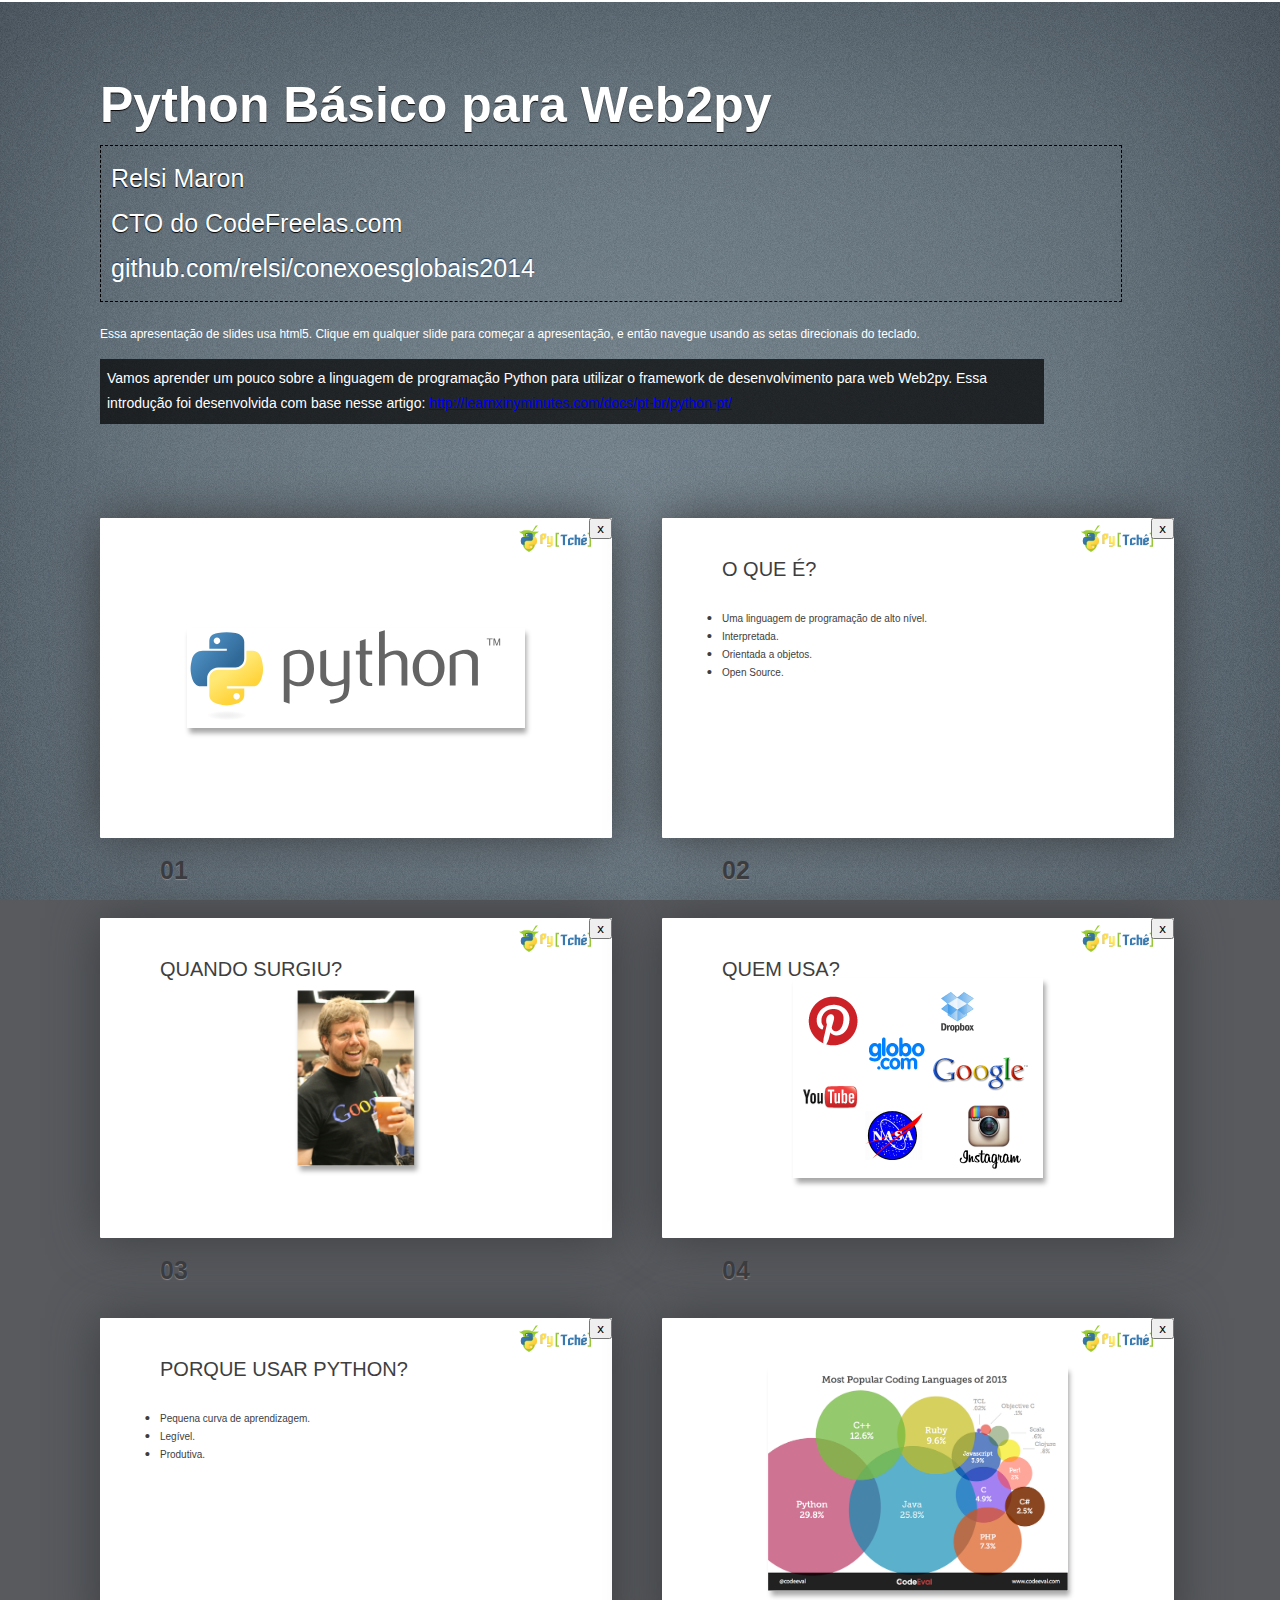
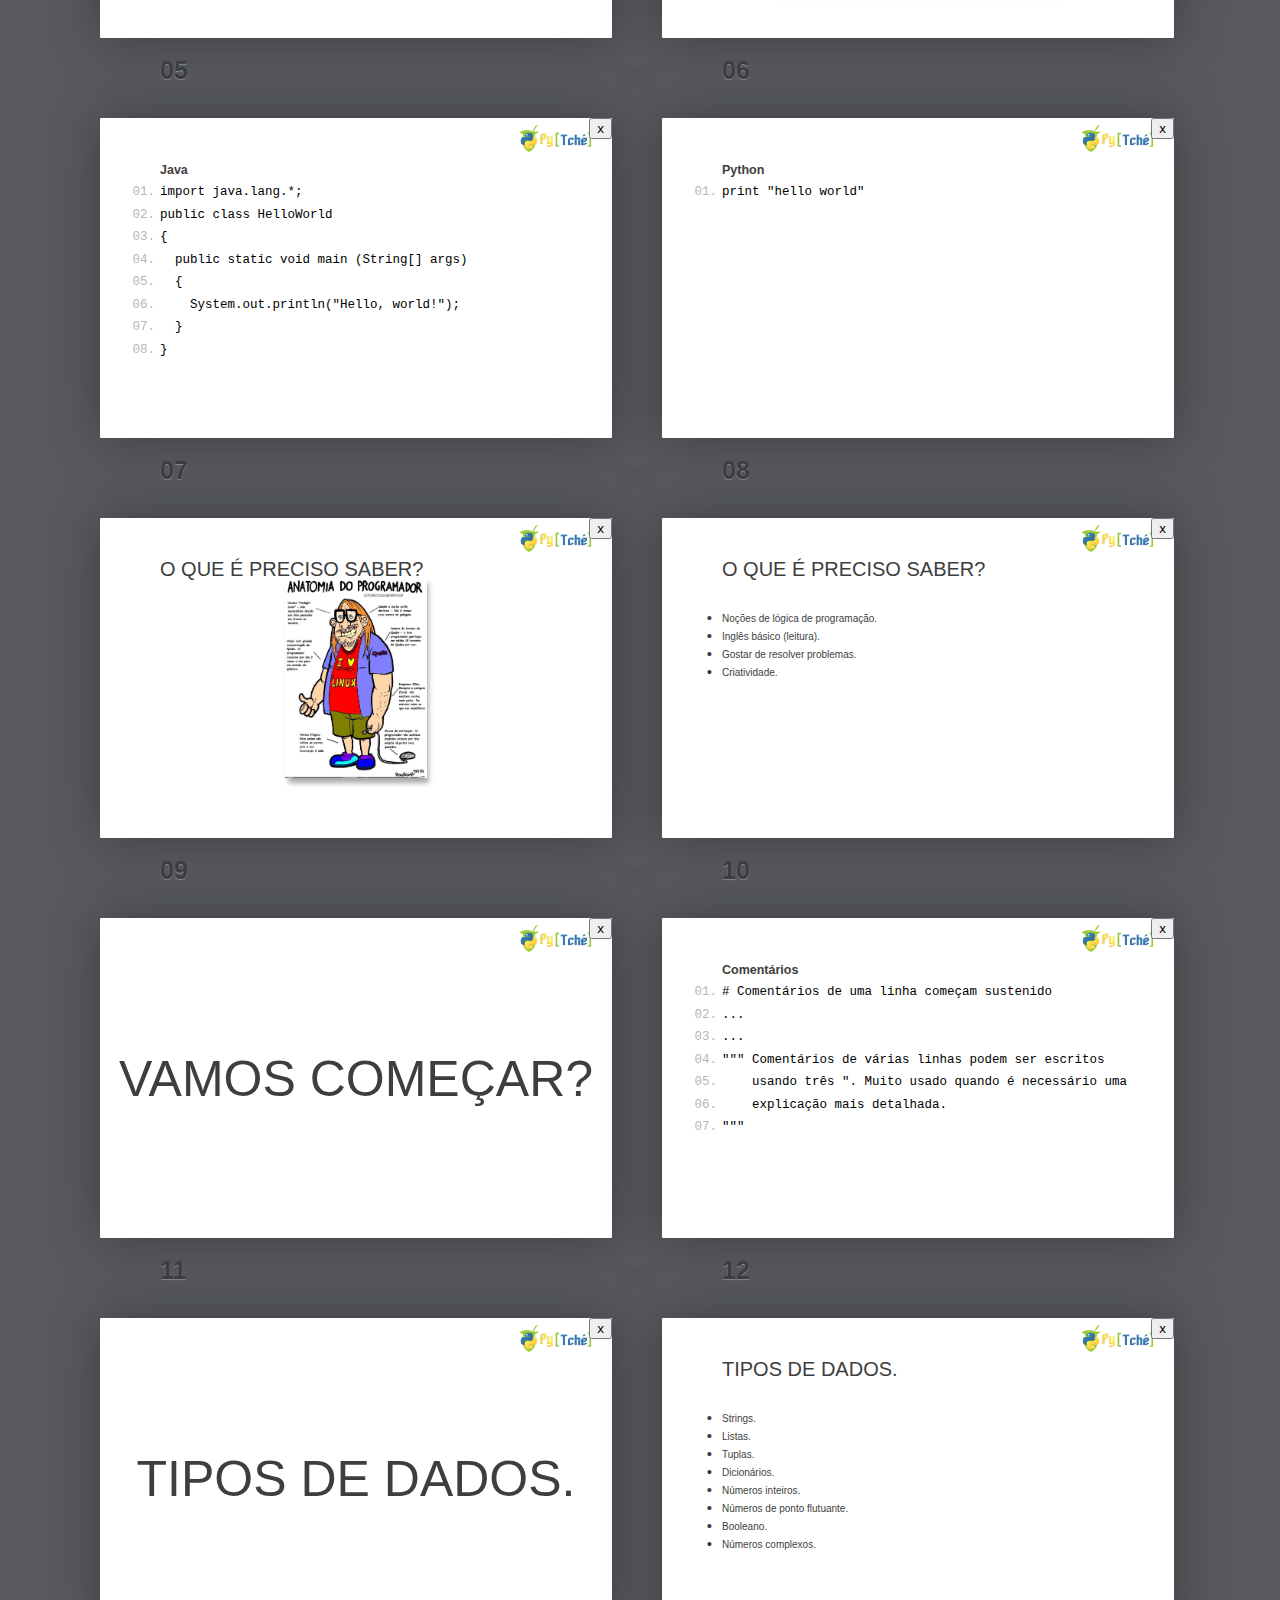
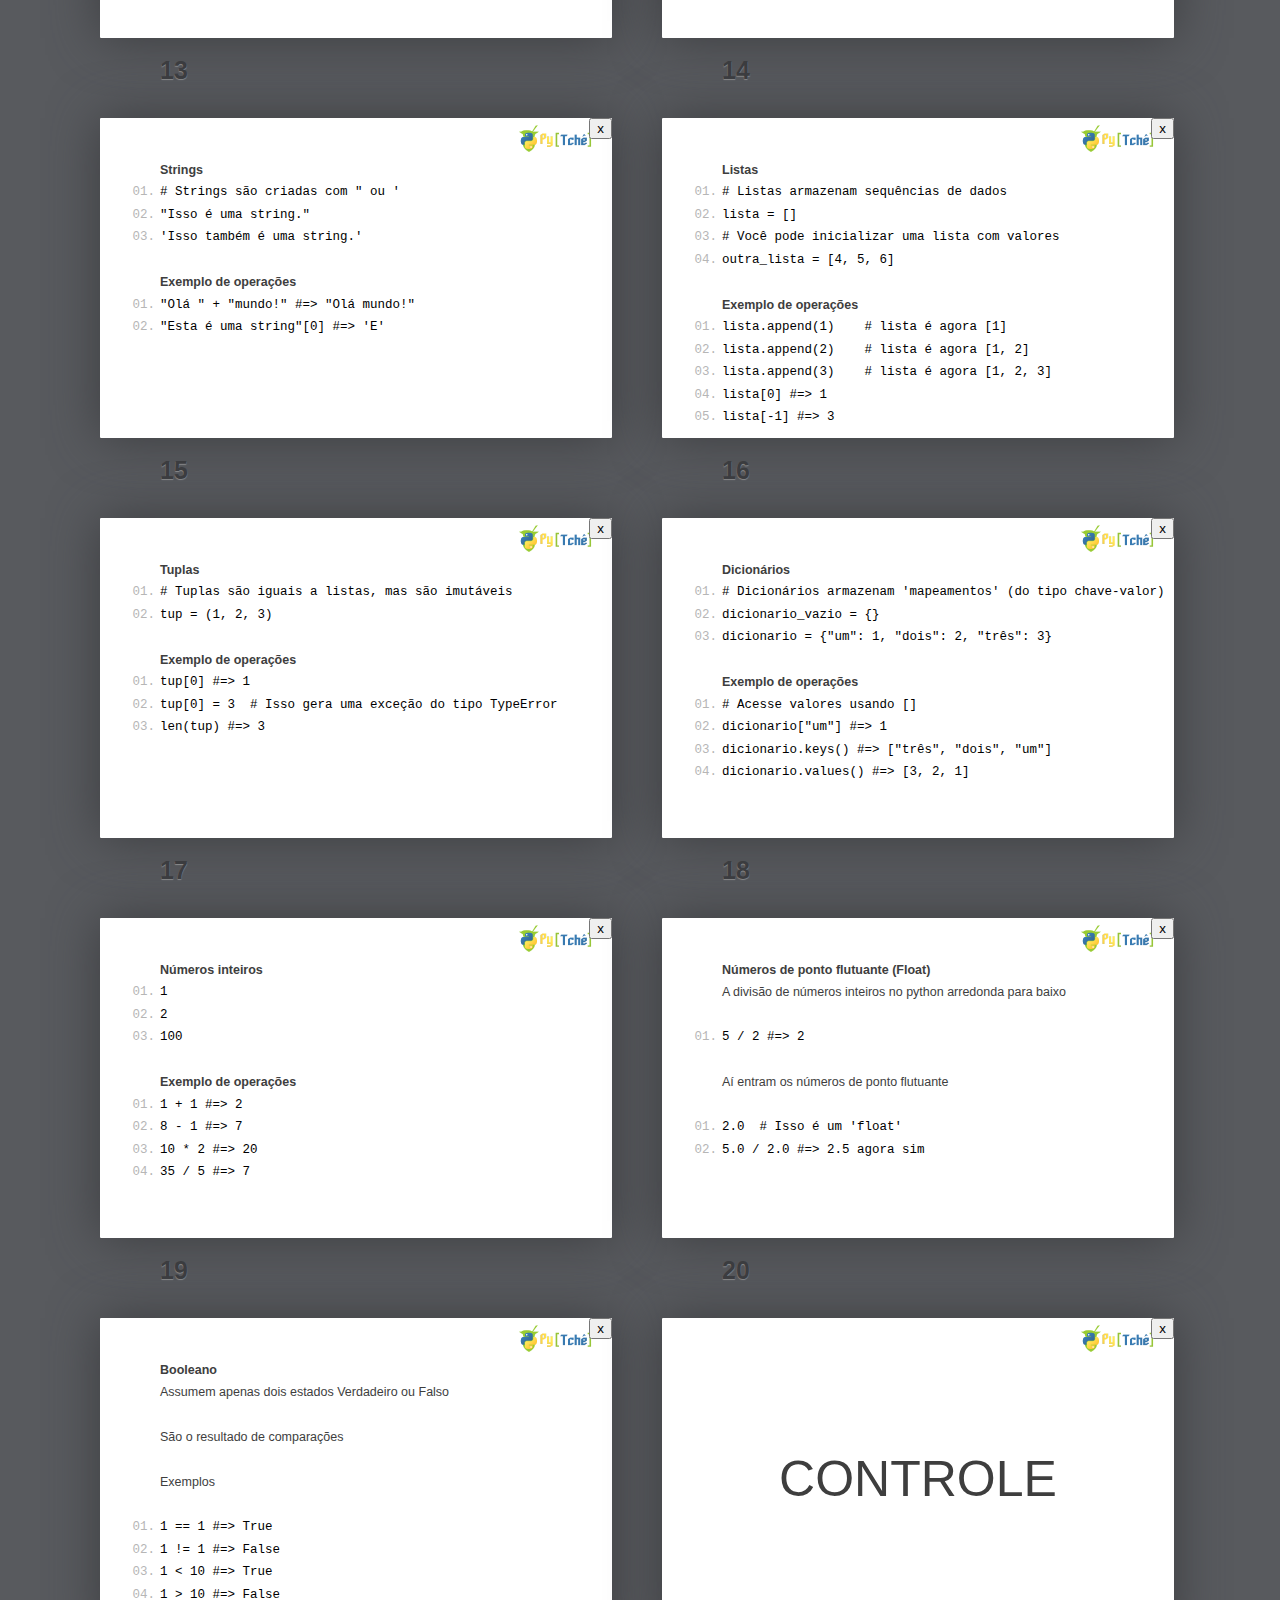
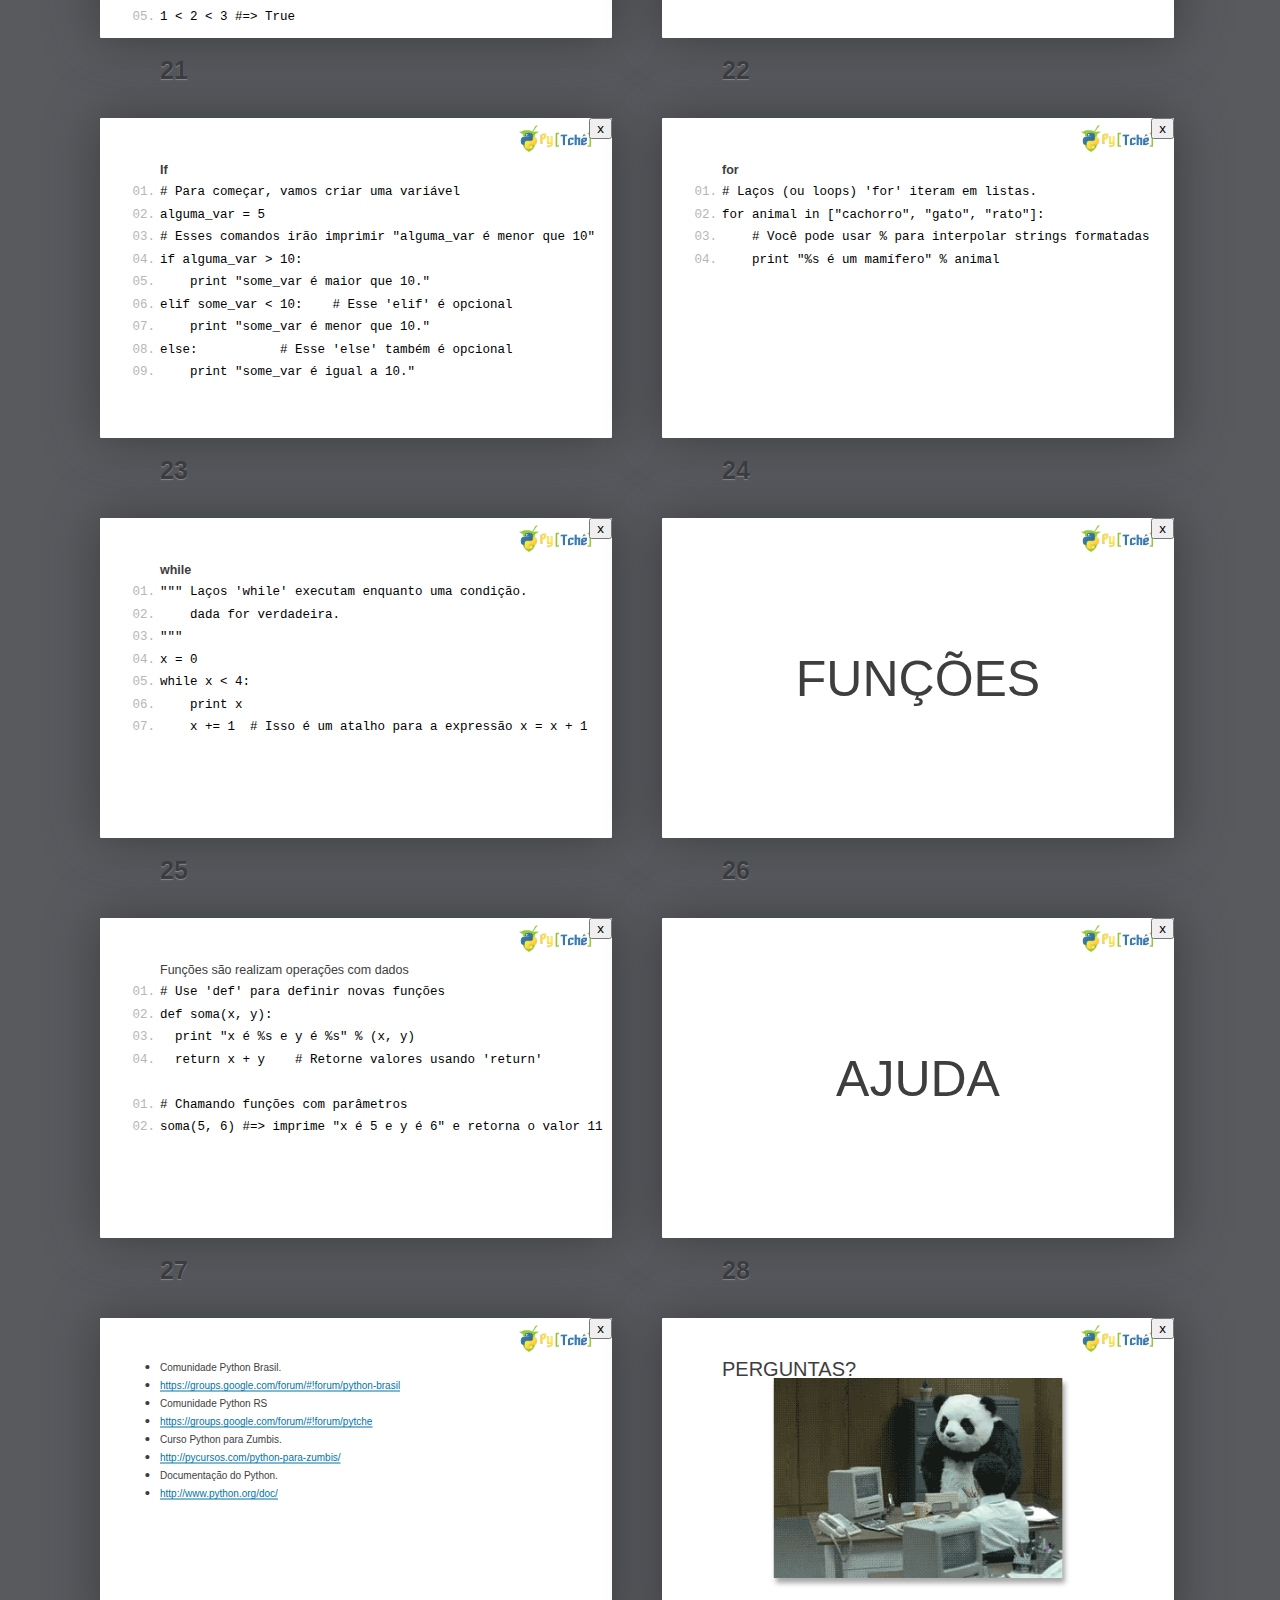
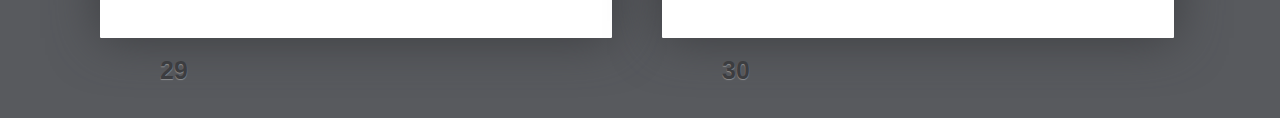
<file: python/index.html>
<!DOCTYPE HTML>
<!-- <html lang="en-US"> -->
<html lang="en-US" class="fade">
<!-- 
  ^ a class of "fade" makes slides fade smoothly into one another
 -->
<!-- <html lang="en-US" class="nonumbers"> -->
<!-- 
  If you want no numbers on the slides add a "nonumbers" class 
  to the HTML element.
  Adding a class of "fade" will make slides fade into another. 
-->
<head>
  <meta charset="UTF-8">
  <title>Python Básico para Web2py</title>
<!-- 
  If you upload your slides to the web, ensure that you have 
  a good title - this shows up in search results and social
  media links
 -->
  <meta name="viewport" content="width=device-width, user-scalable=yes">
  <link rel="stylesheet" href="themes/mozilla/styles/style.css">
  <style type="text/css">
/*    div[id$='bullets'].slide > div::after {
      content: 'For Information only, do NOT present';
      background: rgba(200,0,0,0.5);
      color: #fff;
      position: absolute;
      top: 20px;
      right: 0;
      padding: 5px 20px;
      transform: rotate(90deg) translate(52%,-150px);
      border-radius: 5px;
    }*/
    .full div[id$='bullets'].slide > div::after {
      animation: wiggle alternate 1s infinite;
    }
    @keyframes wiggle {
      from {
        transform: rotate(90deg) translate(52%,-150px);
      }
      to {
        transform: rotate(90deg) translate(52%,-160px);
      }
    }
    .demourl {
      bottom: 10px;
    }
  </style>
</head>
<body class="list">

  <header class="caption">
    <h1>Python Básico para Web2py</h1>
    <p class="footer" style="border: 1px dashed #000; margin-top: 15px; padding: 10px; width: 1000px;">
      Relsi Maron
      <br>
      CTO do CodeFreelas.com
      <br>
      <a href="http://github.com/relsi">github.com/relsi/conexoesglobais2014</a>
    </p>
  </header>
  <aside class="talkdescription">
    <br>
    <p>Essa apresentação de slides usa html5</i>. Clique em qualquer slide para começar a apresentação, e então navegue usando as setas direcionais do teclado.
    </p>
    <p class="abstract">
       Vamos aprender um pouco sobre a linguagem de programação Python para utilizar o framework de desenvolvimento para web Web2py. Essa introdução foi desenvolvida com base nesse artigo: <a href="http://learnxinyminutes.com/docs/pt-br/python-pt/">http://learnxinyminutes.com/docs/pt-br/python-pt/</a>
    </p>
  </aside>

<!-- 
    Simply copy the whole block for each slide you want.
  Special slides get extra classes. Each slide needs an ID 
  to allow for bookmarking and target jumping.
-->


  <div id="1" class="slide"><div>
    <section>
      <header>
      </header>
      <img src="images/python-logo-inkscape.svg" 
           class="middle shadow" height="200">
    </section>
  </div></div>

<!-- end slide block -->


  <div id="2" class="slide"><div>
    <section>
      <header>
        <h2>O que é?</h2>
      </header>
      <ul class="longlist">
        <li>Uma linguagem de programação de alto nível.</li>
        <li>Interpretada.</li>
        <li>Orientada a objetos.</li>
        <li>Open Source.</li>
      </ul>
    </section>
  </div></div>
  
  <div id="3" class="slide"><div>
    <section>
      <header>
        Quando surgiu?
      </header>
      <img src="images/guido.jpg" 
           class="middle shadow" height="350">
    </section>
  </div></div>

  <div id="4" class="slide"><div>
    <section>
      <header>
        Quem usa?
      </header>
      <img src="images/quem.png" 
           class="middle shadow" height="400">
    </section>
  </div></div>


  <div id="5" class="slide"><div>
    <section>
      <header>
        <h2>Porque usar Python?</h2>
      </header>
      <ul class="longlist">
        <li>Pequena curva de aprendizagem.</li>
        <li>Legível.</li>
        <li>Produtiva.</li>
      </ul>
    </section>
  </div></div>

  <div id="6" class="slide"><div>
    <section>
      <img src="images/most-popula.jpg" 
           class="middle shadow" height="450">
    </section>
  </div></div>

  <div id="7" class="slide"><div>
    <section>
      <strong>Java</strong>
      <pre>
        <code>import java.lang.*;</code>
        <code>public class HelloWorld</code>
        <code>{</code>
        <code>  public static void main (String[] args)</code>
        <code>  {</code>
        <code>    System.out.println("Hello, world!");</code>
        <code>  }</code>
        <code>}</code>
      </pre>
    </section>
  </div></div>

  <div id="8" class="slide"><div>
    <section>
      <strong>Python</strong>
      <pre>
        <code>print "hello world"</code>
      </pre>
    </section>
  </div></div>

  <div id="9" class="slide"><div>
    <section>
      <header>
        <h2>O que é preciso saber?</h2>
      </header>
      <img src="images/programador.jpg" 
           class="middle shadow" height="400">
    </section>
  </div></div>

  <div id="10" class="slide"><div>
    <section>
      <header>
        <h2>O que é preciso saber?</h2>
      </header>
      <ul class="longlist">
        <li>Noções de lógica de programação.</li>
        <li>Inglês básico (leitura).</li>
        <li>Gostar de resolver problemas.</li>
        <li>Criatividade.</li>
      </ul>
    </section>
  </div></div>



  <div id="11" class="slide shout"><div>
    <section>
      <header>
        <h2>Vamos começar?</h2>
      </header>
    <footer class="notes">
    </footer>
    </section>
  </div></div>


  <div id="13" class="slide"><div>
    <section>
      <strong>Comentários</strong>
      <pre>
        <code># Comentários de uma linha começam sustenido</code>
        <code>...</code>
        <code>...</code>
        <code>""" Comentários de várias linhas podem ser escritos</code>
        <code>    usando três ". Muito usado quando é necessário uma</code>
        <code>    explicação mais detalhada.</code>
        <code>"""</code>
      </pre>
    </section>
  </div></div>


  <div id="14" class="slide shout"><div>
    <section>
      <header>
        <h2>Tipos de dados.</h2>
      </header>
    <footer class="notes">
    </footer>
    </section>
  </div></div>


  <div id="15" class="slide"><div>
    <section>
      <header>
        <h2>Tipos de dados.</h2>
      </header>
      <ul class="longlist">
        <li>Strings.</li>
        <li>Listas.</li>
        <li>Tuplas.</li>
        <li>Dicionários.</li>
        <li>Números inteiros.</li>
        <li>Números de ponto flutuante.</li>
        <li>Booleano.</li>
        <li>Números complexos.</li>
      </ul>
    </section>
  </div></div>


<div id="16" class="slide"><div>
    <section>
      <strong>Strings</strong>
      <pre>
        <code># Strings são criadas com " ou '</code>
        <code>"Isso é uma string."</code>
        <code>'Isso também é uma string.'</code>
      </pre>
      <strong>Exemplo de operações</strong>
      <pre>
        <code>"Olá " + "mundo!" #=> "Olá mundo!"</code>
        <code>"Esta é uma string"[0] #=> 'E'</code>
      </pre>
    </section>
  </div></div>

<div id="17" class="slide"><div>
    <section>
      <strong>Listas</strong>
      <pre>
        <code># Listas armazenam sequências de dados</code>
        <code>lista = []</code>
        <code># Você pode inicializar uma lista com valores</code>
        <code>outra_lista = [4, 5, 6]</code>
      </pre>
      <strong>Exemplo de operações</strong>
      <pre>
        <code>lista.append(1)    # lista é agora [1]</code>
        <code>lista.append(2)    # lista é agora [1, 2]</code>
        <code>lista.append(3)    # lista é agora [1, 2, 3]</code>
        <code>lista[0] #=> 1</code>
        <code>lista[-1] #=> 3</code>
      </pre>
    </section>
  </div></div>


<div id="18" class="slide"><div>
    <section>
      <strong>Tuplas</strong>
      <pre>
        <code># Tuplas são iguais a listas, mas são imutáveis</code>
        <code>tup = (1, 2, 3)</code>
      </pre>
      <strong>Exemplo de operações</strong>
      <pre>
        <code>tup[0] #=> 1</code>
        <code>tup[0] = 3  # Isso gera uma exceção do tipo TypeError</code>
        <code>len(tup) #=> 3</code>
      </pre>
    </section>
  </div></div>

<div id="19" class="slide"><div>
    <section>
      <strong>Dicionários</strong>
      <pre>
        <code># Dicionários armazenam 'mapeamentos' (do tipo chave-valor)</code>
        <code>dicionario_vazio = {}</code>
        <code>dicionario = {"um": 1, "dois": 2, "três": 3}</code>

      </pre>
      <strong>Exemplo de operações</strong>
      <pre>
        <code># Acesse valores usando []</code>
        <code>dicionario["um"] #=> 1</code>
        <code>dicionario.keys() #=> ["três", "dois", "um"]</code>
        <code>dicionario.values() #=> [3, 2, 1]</code>
      </pre>
    </section>
  </div></div>

<div id="20" class="slide"><div>
    <section>
      <strong>Números inteiros</strong>
      <pre>
        <code>1</code>
        <code>2</code>
        <code>100</code>
        
      </pre>
      <strong>Exemplo de operações</strong>
      <pre>
        <code>1 + 1 #=> 2</code>
        <code>8 - 1 #=> 7</code>
        <code>10 * 2 #=> 20</code>
        <code>35 / 5 #=> 7</code>
      </pre>
    </section>
  </div></div>

<div id="21" class="slide"><div>
    <section>
      <strong>Números de ponto flutuante (Float)</strong>
      <p>A divisão de números inteiros no python arredonda para baixo</p>
      <pre>
        <code>5 / 2 #=> 2</code>       
      </pre>
      <p>Aí entram os números de ponto flutuante</p>
      <pre>
        <code>2.0  # Isso é um 'float'</code>
        <code>5.0 / 2.0 #=> 2.5 agora sim</code>
      </pre>
    </section>
  </div></div>


<div id="22" class="slide"><div>
    <section>
      <strong>Booleano</strong>
      <p>Assumem apenas dois estados Verdadeiro ou Falso</p>
      <p>São o resultado de comparações</p>
      <p>Exemplos</p>
      <pre>
        <code>1 == 1 #=> True</code>
        <code>1 != 1 #=> False</code>
        <code>1 < 10 #=> True</code>
        <code>1 > 10 #=> False</code>
        <code>1 < 2 < 3 #=> True</code>
      </pre>
    </section>
  </div></div>



  <div id="23" class="slide shout"><div>
    <section>
      <header>
        <h2>Controle</h2>
      </header>
    <footer class="notes">
    </footer>
    </section>
  </div></div>


<div id="24" class="slide"><div>
    <section>
      <strong>If</strong>
      <pre>
        <code># Para começar, vamos criar uma variável</code>
        <code>alguma_var = 5</code>
        <code># Esses comandos irão imprimir "alguma_var é menor que 10"</code>
        <code>if alguma_var > 10:</code>
        <code>    print "some_var é maior que 10."</code>
        <code>elif some_var < 10:    # Esse 'elif' é opcional</code>
        <code>    print "some_var é menor que 10."</code>
        <code>else:           # Esse 'else' também é opcional</code>
        <code>    print "some_var é igual a 10."</code>
      </pre>
    </section>
  </div></div>

<div id="25" class="slide"><div>
    <section>
      <strong>for</strong>
      <pre>
        <code># Laços (ou loops) 'for' iteram em listas.</code>
        <code>for animal in ["cachorro", "gato", "rato"]:</code>
        <code>    # Você pode usar % para interpolar strings formatadas</code>
        <code>    print "%s é um mamífero" % animal</code>
 
      </pre>
    </section>
  </div></div>

<div id="26" class="slide"><div>
    <section>
      <strong>while</strong>
      <pre>
        <code>""" Laços 'while' executam enquanto uma condição.</code>
        <code>    dada for verdadeira.</code>
        <code>"""</code>
        <code>x = 0</code>
        <code>while x < 4:</code>
        <code>    print x</code>
        <code>    x += 1  # Isso é um atalho para a expressão x = x + 1</code>
 
      </pre>
    </section>
  </div></div>

  <div id="27" class="slide shout"><div>
    <section>
      <header>
        <h2>Funções</h2>
      </header>
    <footer class="notes">
    </footer>
    </section>
  </div></div>


<div id="28" class="slide"><div>
    <section>
      Funções são realizam operações com dados
      <pre>
        <code># Use 'def' para definir novas funções</code>
        <code>def soma(x, y):</code>
        <code>  print "x é %s e y é %s" % (x, y)</code>
        <code>  return x + y    # Retorne valores usando 'return'</code>
      </pre>
      <pre>
        <code># Chamando funções com parâmetros</code>
        <code>soma(5, 6) #=> imprime "x é 5 e y é 6" e retorna o valor 11</code>
      </pre>
    </section>
  </div></div>


  <div id="29" class="slide shout"><div>
    <section>
      <header>
        <h2>Ajuda</h2>
      </header>
    <footer class="notes">
    </footer>
    </section>
  </div></div>


  <div id="30" class="slide"><div>
    <section>
      <ul class="longlist">
        <li>Comunidade Python Brasil.</li>
        <li><a href="https://groups.google.com/forum/#!forum/python-brasil">https://groups.google.com/forum/#!forum/python-brasil</a></li>
        <li>Comunidade Python RS</li>
        <li><a href="https://groups.google.com/forum/#!forum/pytche">https://groups.google.com/forum/#!forum/pytche</a></li>
        <li>Curso Python para Zumbis.</li>
        <li><a href="http://pycursos.com/python-para-zumbis/">http://pycursos.com/python-para-zumbis/</a></li>
        <li>Documentação do Python.</li>
        <li><a href="http://www.python.org/doc/">http://www.python.org/doc/</a></li>
      </ul>
    </section>
  </div></div>

  <div id="31" class="slide"><div>
    <section>
      <header>
        <h2>Perguntas?</h2>
      </header>
      <br>
      <img src="images/respondendo.gif" 
           class="middle shadow" height="400">
    </section>
  </div></div>

<!--   <div id="32" class="slide"><div>
    <section>
      <header>
        <h2>Obrigado</h2>
      </header>
      <ul class="nobull">
        <li><strong>Slides</strong>: {slideurl}</li>
      </ul>
    <footer class="notes">
    </footer>

    </section>
  </div></div> -->

  <!--
    To hide progress bar from entire presentation
    just remove “progress” element.
    -->
  <div class="progress"><div></div></div>
  <script src="scripts/script.js"></script>
  <!-- Copyright © 2010–2012 Vadim Makeev — pepelsbey.net -->
</body>
</html>
</file>
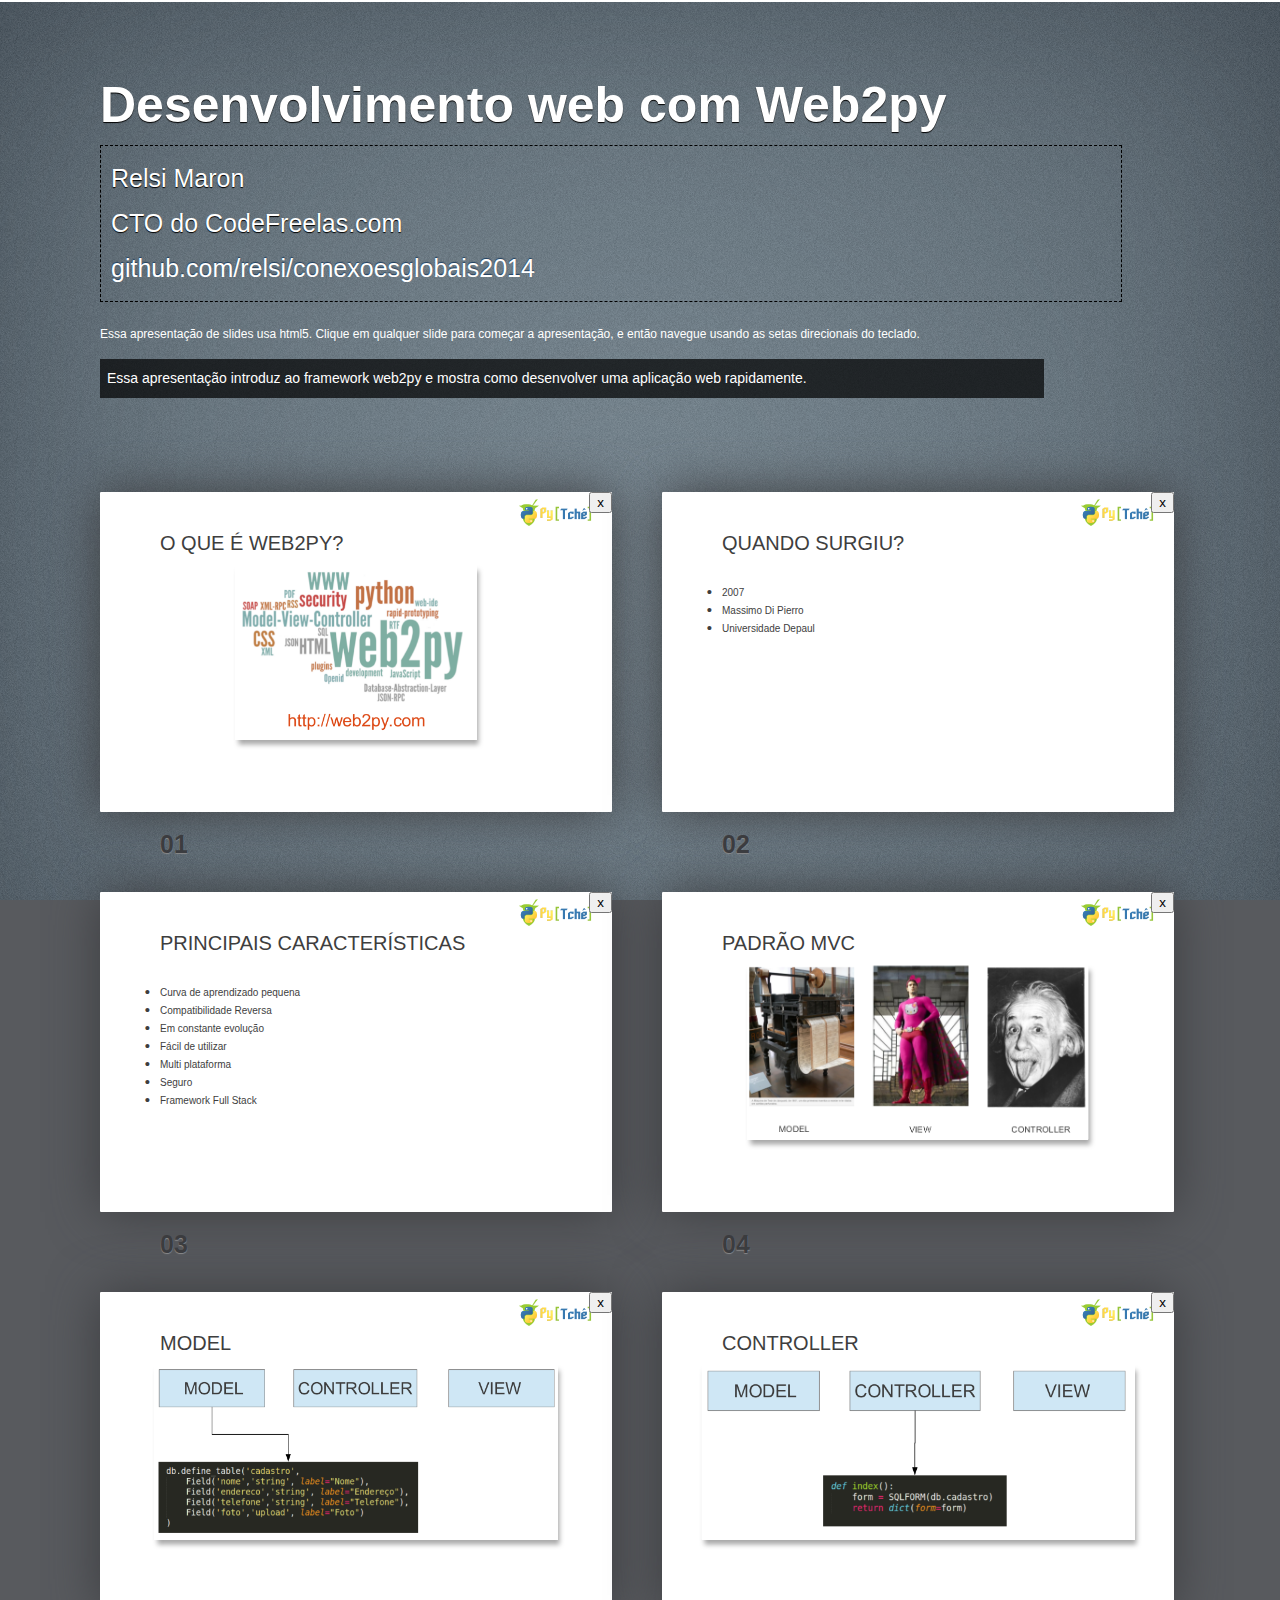
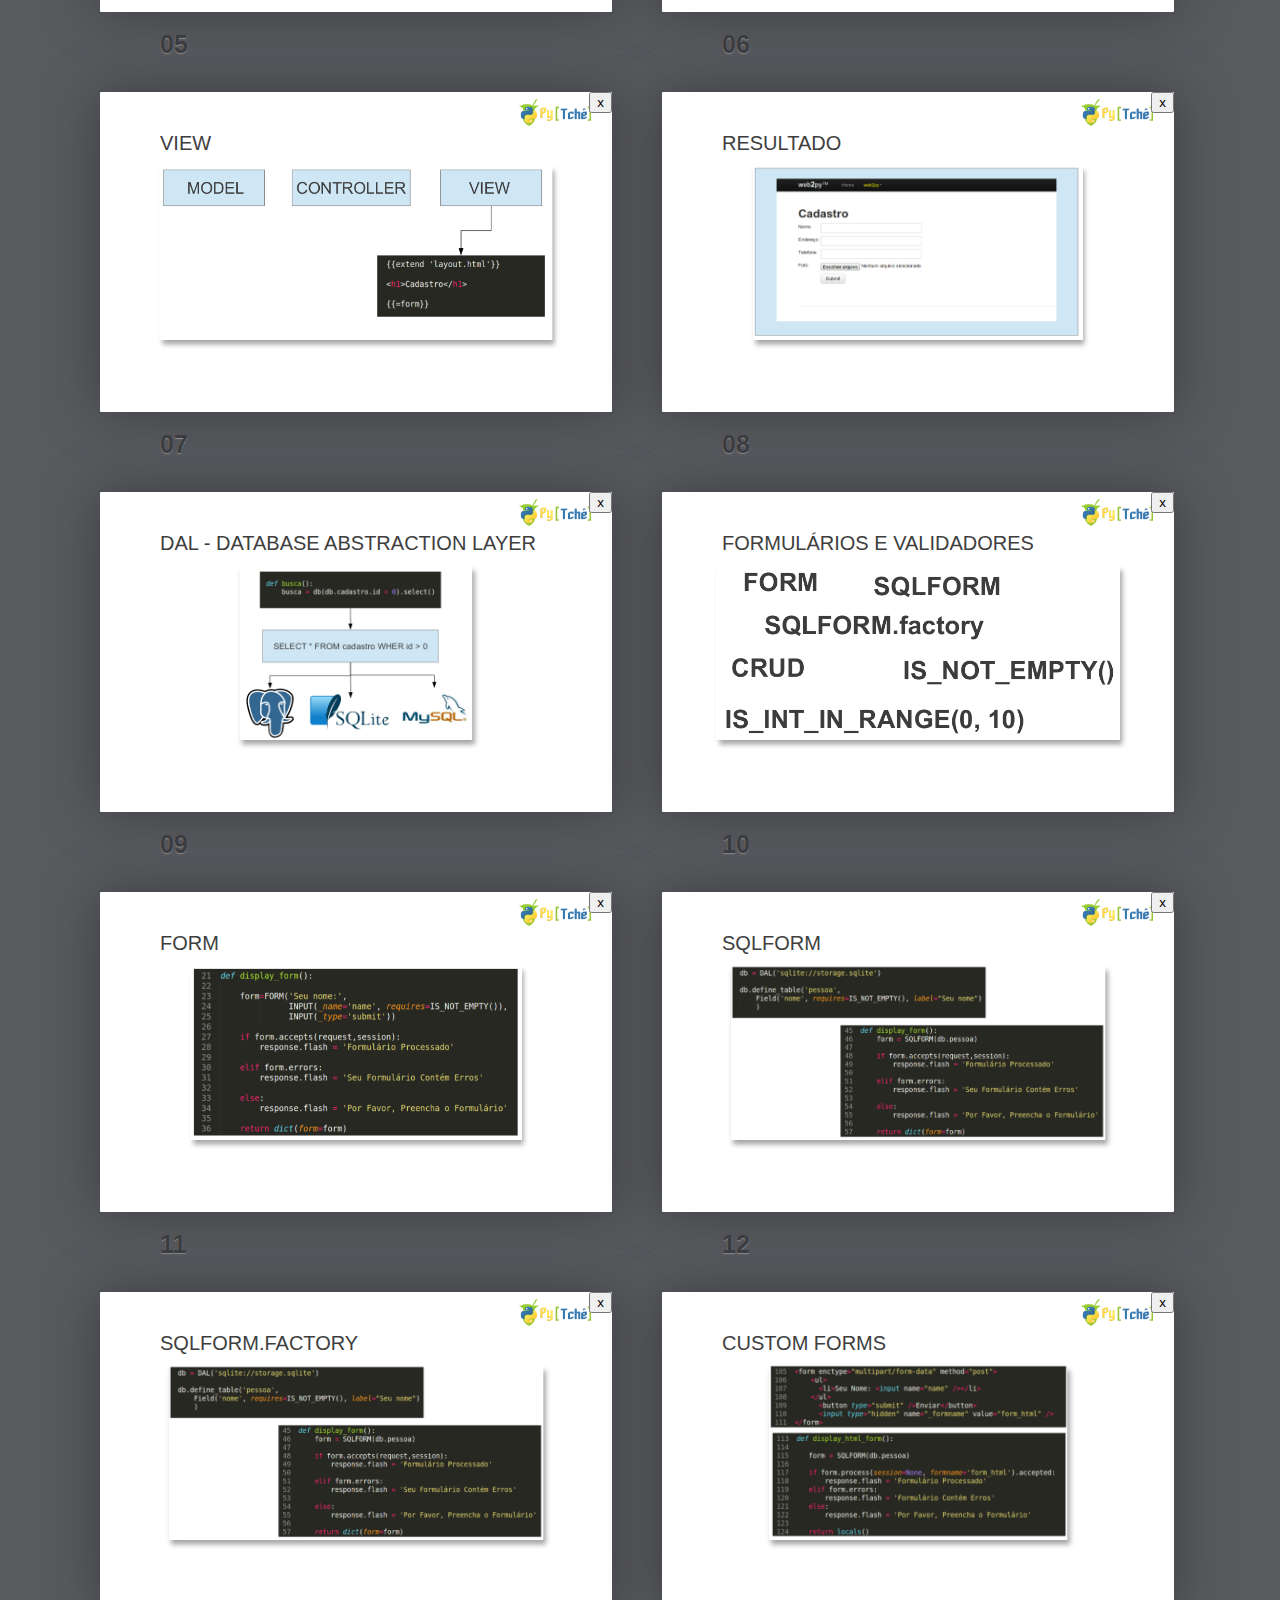
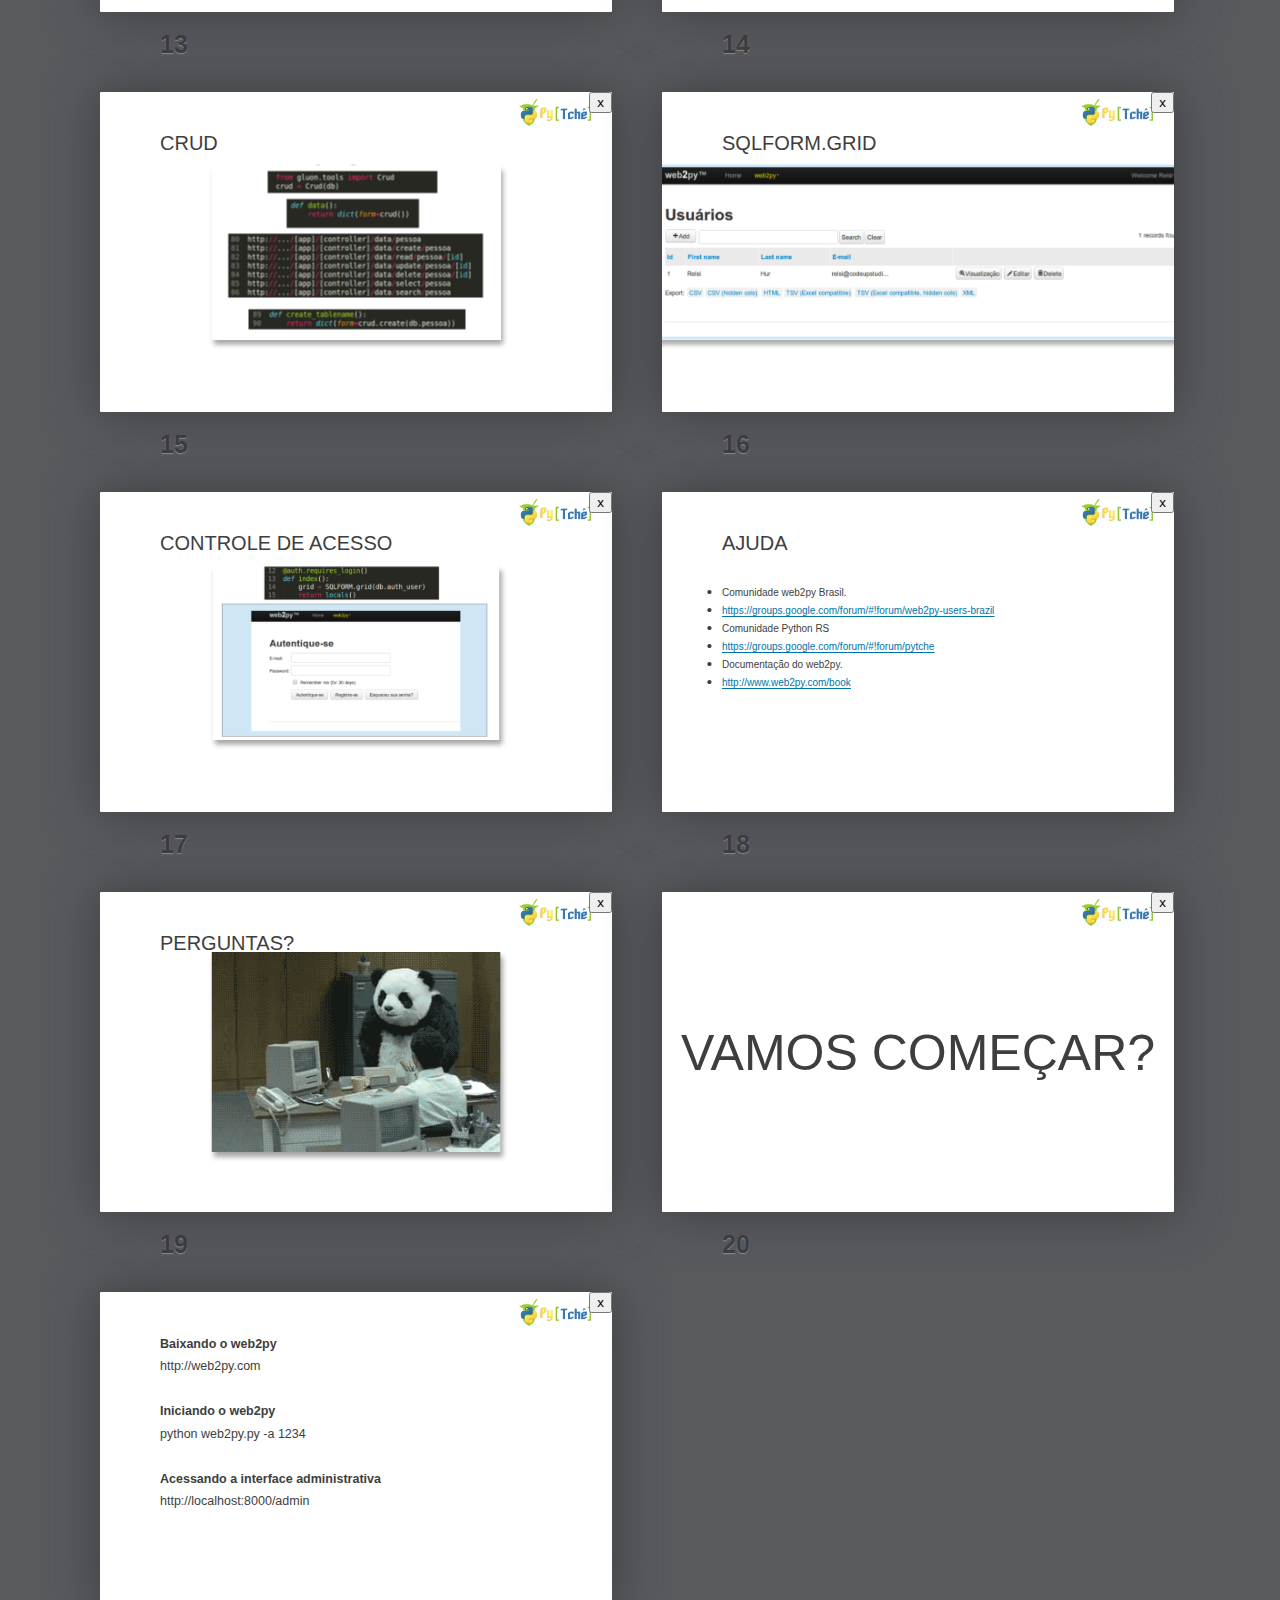
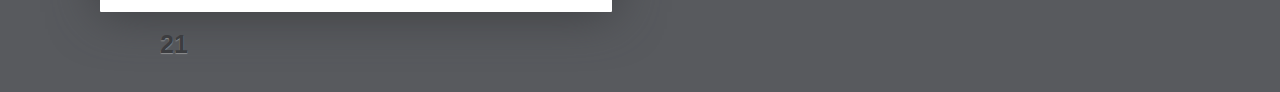
<file: web2py/index.html>
<!DOCTYPE HTML>
<!-- <html lang="en-US"> -->
<html lang="en-US" class="fade">
<!-- 
  ^ a class of "fade" makes slides fade smoothly into one another
 -->
<!-- <html lang="en-US" class="nonumbers"> -->
<!-- 
  If you want no numbers on the slides add a "nonumbers" class 
  to the HTML element.
  Adding a class of "fade" will make slides fade into another. 
-->
<head>
  <meta charset="UTF-8">
  <title>Desenvolvimento web com Web2py</title>
<!-- 
  If you upload your slides to the web, ensure that you have 
  a good title - this shows up in search results and social
  media links
 -->
  <meta name="viewport" content="width=device-width, user-scalable=yes">
  <link rel="stylesheet" href="themes/mozilla/styles/style.css">
  <style type="text/css">
/*    div[id$='bullets'].slide > div::after {
      content: 'For Information only, do NOT present';
      background: rgba(200,0,0,0.5);
      color: #fff;
      position: absolute;
      top: 20px;
      right: 0;
      padding: 5px 20px;
      transform: rotate(90deg) translate(52%,-150px);
      border-radius: 5px;
    }*/
    .full div[id$='bullets'].slide > div::after {
      animation: wiggle alternate 1s infinite;
    }
    @keyframes wiggle {
      from {
        transform: rotate(90deg) translate(52%,-150px);
      }
      to {
        transform: rotate(90deg) translate(52%,-160px);
      }
    }
    .demourl {
      bottom: 10px;
    }
  </style>
</head>
<body class="list">

  <header class="caption">
    <h1>Desenvolvimento web com Web2py</h1>
    <p class="footer" style="border: 1px dashed #000; margin-top: 15px; padding: 10px; width: 1000px;">
      Relsi Maron
      <br>
      CTO do CodeFreelas.com
      <br>
      <a href="http://github.com/relsi">github.com/relsi/conexoesglobais2014</a>
    </p>
  </header>
  <aside class="talkdescription">
    <br>
    <p>Essa apresentação de slides usa html5</i>. Clique em qualquer slide para começar a apresentação, e então navegue usando as setas direcionais do teclado.
    </p>
    <p class="abstract">
       Essa apresentação introduz ao framework web2py e mostra como desenvolver uma aplicação web rapidamente.  
    </p>
  </aside>

<!-- 
    Simply copy the whole block for each slide you want.
  Special slides get extra classes. Each slide needs an ID 
  to allow for bookmarking and target jumping.
-->

  <div id="1" class="slide"><div>
    <section>
      <header>
        <h2>O que é web2py?</h2>
      </header>
      <img src="images/web2py.png" class="middle shadow" height="350">

    </section>
  </div></div>

<!-- end slide block -->

 
  <div id="2" class="slide"><div>
    <section>
      <header>
        Quando surgiu?
      </header>
      <ul class="longlist">
        <li>2007</li>
        <li>Massimo Di Pierro</li>
        <li>Universidade Depaul</li>
      </ul>
    </section>
  </div></div>
  
  <div id="3" class="slide"><div>
    <section>
      <header>
        Principais Características
      </header>
      <ul class="longlist">
        <li>Curva de aprendizado pequena</li>
        <li>Compatibilidade Reversa</li>
        <li>Em constante evolução</li>
        <li>Fácil de utilizar</li>
        <li>Multi plataforma</li>
        <li>Seguro</li>
        <li>Framework Full Stack</li>
      </ul>
    </section>
  </div></div>


  <div id="4" class="slide"><div>
    <section>
      <header>
        <h2>Padrão MVC</h2>
      </header>
      <img src="images/mvc.png" class="middle shadow" height="350">

    </section>
  </div></div>

  <div id="5" class="slide"><div>
    <section>
      <header>
        <h2>Model</h2>
      </header>
      <img src="images/model.png" class="middle shadow" height="350">

    </section>
  </div></div>

  <div id="6" class="slide"><div>
    <section>
      <header>
        <h2>Controller</h2>
      </header>
      <img src="images/controller.png" class="middle shadow" height="350">

    </section>
  </div></div>

  <div id="7" class="slide"><div>
    <section>
      <header>
        <h2>View</h2>
      </header>
      <img src="images/view.png" class="middle shadow" height="350">

    </section>
  </div></div>


  <div id="8" class="slide"><div>
    <section>
      <header>
        <h2>Resultado</h2>
      </header>
      <img src="images/resultado.png" class="middle shadow" height="350">

    </section>
  </div></div>

  <div id="9" class="slide"><div>
    <section>
      <header>
        <h2>DAL - Database Abstraction Layer</h2>
      </header>
      <img src="images/dal.png" class="middle shadow" height="350">

    </section>
  </div></div>

  <div id="10" class="slide"><div>
    <section>
      <header>
        <h2>Formulários e Validadores</h2>
      </header>
      <img src="images/forms.png" class="middle shadow" height="350">

    </section>
  </div></div>

  <div id="11" class="slide"><div>
    <section>
      <header>
        <h2>Form</h2>
      </header>
      <img src="images/form.png" class="middle shadow" height="350">

    </section>
  </div></div>

  <div id="12" class="slide"><div>
    <section>
      <header>
        <h2>SQLFORM</h2>
      </header>
      <img src="images/sqlform.png" class="middle shadow" height="350">

    </section>
  </div></div>

  <div id="13" class="slide"><div>
    <section>
      <header>
        <h2>SQLFORM.factory</h2>
      </header>
      <img src="images/sqlformf.png" class="middle shadow" height="350">

    </section>
  </div></div>

  <div id="14" class="slide"><div>
    <section>
      <header>
        <h2>Custom Forms</h2>
      </header>
      <img src="images/customform.png" class="middle shadow" height="350">
    </section>
  </div></div>

  <div id="15" class="slide"><div>
    <section>
      <header>
        <h2>CRUD</h2>
      </header>
      <img src="images/crud.png" class="middle shadow" height="350">
    </section>
  </div></div>


  <div id="16" class="slide"><div>
    <section>
      <header>
        <h2>SQLFORM.grid</h2>
      </header>
      <img src="images/sqlformgrid.png" class="middle shadow" height="350">
    </section>
  </div></div>

  <div id="17" class="slide"><div>
    <section>
      <header>
        <h2>Controle de Acesso</h2>
      </header>
      <img src="images/auth.png" class="middle shadow" height="350">
    </section>
  </div></div>

  <div id="18" class="slide"><div>
    <section>
      <header>
        Ajuda
      </header>
      <ul class="longlist">
        <li>Comunidade web2py Brasil.</li>
        <li><a href="https://groups.google.com/forum/#!forum/web2py-users-brazil">https://groups.google.com/forum/#!forum/web2py-users-brazil</a></li>
        <li>Comunidade Python RS</li>
        <li><a href="https://groups.google.com/forum/#!forum/pytche">https://groups.google.com/forum/#!forum/pytche</a></li>
        <li>Documentação do web2py.</li>
        <li><a href="http://www.web2py.com/book">http://www.web2py.com/book</a></li>
      </ul>
    </section>
  </div></div>

  <div id="19" class="slide"><div>
    <section>
      <header>
        <h2>Perguntas?</h2>
      </header>
      <br>
      <img src="images/respondendo.gif" 
           class="middle shadow" height="400">
    </section>
  </div></div>

  <div id="20" class="slide shout"><div>
    <section>
      <header>
        <h2>Vamos começar?</h2>
      </header>
    </section>
  </div></div>


  <div id="21" class="slide"><div>
    <section>
      <strong>Baixando o web2py</strong>
      <p>http://web2py.com</p>

     <strong>Iniciando o web2py</strong>
      <p>python web2py.py -a 1234</p>

     <strong>Acessando a interface administrativa</strong>
      <p>http://localhost:8000/admin</p>

    </section>
  </div></div>

  <!--
    To hide progress bar from entire presentation
    just remove “progress” element.
    -->
  <div class="progress"><div></div></div>
  <script src="scripts/script.js"></script>
  <!-- Copyright © 2010–2012 Vadim Makeev — pepelsbey.net -->
</body>
</html>
</file>
<file: python/themes/mozilla/styles/style.css>
/*
	Mozilla theme for Shower presentation template: http://github.com/pepelsbey/shower
	Copyright © 2010–2011 Vadim Makeev, http://pepelsbey.net/
	Licensed under MIT license: https://github.com/pepelsbey/shower/wiki/License
	Theme by Chris Heilmann http://christianheilmann.com @codepo8
*/


@import url(reset.css);

BODY {
	font:25px/1.8 'OpenSansRegular', sans-serif;
	counter-reset:paging;
	}

body:after {
	position:absolute;
	top:0;
	right:10px;
	width:153px;
	height:41px;
	/*background:url(../images/tab-2.png);*/
	content:'';
	}


/* Slide
---------------------------------------- */
.slide button.cb {
	position: absolute;
	top: 80px;
	right: 0;
}
.full .slide button.cb {
	display: none;
}
.inactive {
	opacity: .5;
}
.slide:after {
	counter-increment:paging;
	content:counter(paging, decimal-leading-zero);
	}
.slide section {
	padding:80px 120px 0;
	width:784px;
	height:560px;
	background:url(../images/bg-sandstone-2.png);
	color:rgb(62,62,62);
	}

/* 
	No numbering in the progress bar:
  add "nonumbers" class to <html> 
*/
.nonumbers .full .slide:after{
	content: '';
	}

/* 
	Smooth fading in between slides: 
	add "fade" class to <html>
*/
.fade .full .slide section {
	-webkit-transition: opacity 1s;
		 -moz-transition: opacity 1s;
	    -ms-transition: opacity 1s;
       -o-transition: opacity 1s;
	        transition: opacity 1s;
  opacity: 0;
}
.fade .full .slide:target section { 
	opacity: 1; 
}
.fade .full .slide { 
	background: url(../images/bg-sandstone-2.png); 
}
/* 
	Picture frame
*/
.frame {
	display:block;
}
.shadow {
	 box-shadow: 5px 10px 10px rgba(0,0,0,.35);
}
.frame img {

  border: 5px solid #f8f8f8; z-index: 2; display: block; 
}
.frame::after {
  content: '';
  display: block;
  position: absolute;
  top: -10px;
  left: 50%;
  margin-left: -10px;
  width: 20px;
  height: 20px;
  -webkit-transform: rotate(45deg);
  -moz-transform: rotate(45deg );
  -ms-transform: rotate(45deg );
  -o-transform: rotate(45deg );
  transform: rotate(45deg);
  border-style: solid;
  border-color: #666;
  border-width: 1px 0 0 1px;
}
.frame::before {
  content: '';
  display: block;
  width: 5px;
  height: 5px;
  background-image: 
    -webkit-linear-gradient(top, #f1f1f1 0%, #333 80%, #000 95%);
  background-image:
    -moz-linear-gradient(to bottom, #f1f1f1 0%, #333 80%, #000 95%);
  background-image: 
    linear-gradient(to bottom, #f1f1f1 0%, #333 80%, #000 95%);
  border-radius: 50%;
  border: 1px solid #666;
  position: absolute;
  top: -15px;
  left: 50%;
  margin-left: -3px;
}



/* Header */
.slide header {
	margin:0 0 58px;
	color:rgb(62,62,62);
	text-transform: uppercase;
	font:lighter 40px/1.13 'OpenSansLight', sans-serif;
	}

/* Elements */
.slide p {
	margin:0 0 45px;
	}
.slide p.note {
	color:#888;
	}
.slide a {
	border-bottom:0.1em solid;
	color:#0174A7;
	text-decoration:none;
	}
.slide a[target=_blank] {
	margin-right:22px;
	}
.slide a[target=_blank]:after {
	position:absolute;
	margin-left:7px;
	font-family:'Target Blank';
	content:'\005E';
	}
.slide b,
.slide strong {
	font-weight:bold;
	}
.slide i,
.slide em {
	font-style:italic;
	}
.slide kbd,
.slide code {
	padding:3px 8px;
	-webkit-border-radius:8px;
	-moz-border-radius:8px;
	border-radius:8px;
	background:#FAFAA2;
	color:#000;
	-webkit-tab-size:4;
	-moz-tab-size:4;
	-o-tab-size:4;
	tab-size:4;
	font-family:'monaco', 'courier', monospace;
	}

/* Quote */
.slide blockquote {
	font-style:italic;
	font-size: 40px;
	}
.slide blockquote.lots {
	font-style:italic;
	font-size: 30px;
	}	
.slide blockquote:before {
	position:absolute;
	margin:-15px 0 0 -80px;
	color:#666;
	font:200px/1 'Open Sans', sans-serif;
	content:'\201C'; /* ldquo */
	}
blockquote .quotesource {
	font-size: 20px;
	text-align: right;
}

/* Lists */
.slide ol,
.slide ul {
	margin:0 0 45px;
	counter-reset:list;
	}
	.slide ul ul,
	.slide ol ul,
	.slide ol ol,
	.slide ul ol {
		margin:0 0 0 38px;
		}
	.slide ol > li:before,
	.slide ul > li:before {
		position:absolute;
		margin-left:-120px;
		width:100px;
		color:rgb(62,62,62);
		text-align:right;
		}
	.slide ul > li:before {
		content:'\2022'; /* bull */
		line-height:1.1;
		font-size:40px;
		}
	.slide ol > li:before {
		counter-increment:list;
		content:counter(list)'.';
		}
  /* Inner navigation */
  .inner li {
    opacity: 0.05;
    -webkit-transition: opacity 1s;
	     -moz-transition: opacity 1s;
	       -o-transition: opacity 1s;
            transition: opacity 1s;
	  }
  .inner .active {
    opacity: 1;
  }

/* Code */
.slide pre {
	margin:0 0 45px;
	counter-reset:code;
	white-space:normal;
	}
	.slide pre code {
		display:block;
		padding:0;
		background:none;
		white-space:pre;
		}
	.slide pre code:before {
		position:absolute;
		margin:0 0 0 -120px;
		width:110px;
		color:rgb(182, 182, 182);
		text-align:right;
		counter-increment:code;
		content:counter(code, decimal-leading-zero)'.';
		}
	.slide pre mark {
		padding:3px 8px;
		-webkit-border-radius:8px;
		-moz-border-radius:8px;
		border-radius:8px;
		background:#FAFAA2;
		color:#000;
		font-style:normal;
		}
	.slide pre .important {
		background:#C00;
		color:#FFF;
		font-weight:normal;
		}
	.slide pre .comment {
		padding:0;
		background:none;
		color:#888;
		}

/* Cover */
.slide.cover section {
	background:#000;
	overflow:hidden;
	}
	.slide.cover section:before {
		display:none;
	}
	.slide.cover .byline {
		color: #fff;
		text-align: right;
		position: absolute;
		bottom: 10px;
		right: 10px;
	}
.slide.cover img,
.slide.cover svg,
.slide.cover video,
.slide.cover object {
	position:absolute;
	top:0;
	left:50%;
	z-index:-1;
	height:100%;
	-webkit-transform:translateX(-50%);
	-moz-transform:translateX(-50%);
	-ms-transform:translateX(-50%);
	-o-transform:translateX(-50%);
	transform:translateX(-50%);
	}
.slide.cover.w img,
.slide.cover.w svg,
.slide.cover.w video,
.slide.cover.w object {
	top:50%;
	left:0;
	width:100%;
	height:auto;
	-webkit-transform:translateY(-50%);
	-moz-transform:translateY(-50%);
	-ms-transform:translateY(-50%);
	-o-transform:translateY(-50%);
	transform:translateY(-50%);
	}

/* Shout */
.slide.shout section:before {
	display:none;
	}
.slide.shout h2 {
	position:absolute;
	top:50%;
	left:0;
	width:100%;
	text-align:center;
	line-height:1;
	font-size:100px;
	-webkit-transform:translateY(-50%);
	-moz-transform:translateY(-50%);
	-ms-transform:translateY(-50%);
	-o-transform:translateY(-50%);
	transform:translateY(-50%);
	}
	.slide.shout h2 a[target=_blank] {
		margin:0;
		}
		.slide.shout h2 a[target=_blank]:after {
			content:'';
			}

.slide.oneline section:before {
	display:none;
	}
.slide.oneline h2 {
	position:absolute;
	top:50%;
	width:100%;
	text-align:left;
	line-height:1;
	font-size:70px;
	-webkit-transform:translateY(-50%);
	-moz-transform:translateY(-50%);
	-ms-transform:translateY(-50%);
	-o-transform:translateY(-50%);
	transform:translateY(-50%);
	}
	.slide.oneline h2 a[target=_blank] {
		margin:0;
		}
		.slide.oneline h2 a[target=_blank]:after {
			content:'';
			}


/* Middle */
.middle {
	position:absolute;
	top:50%;
	left:50%;
	-webkit-transform:translate(-50%, -50%);
	-moz-transform:translate(-50%, -50%);
	-ms-transform:translate(-50%, -50%);
	-o-transform:translate(-50%, -50%);
	transform:translate(-50%, -50%);
	}
	

/* List
---------------------------------------- */
.list {
	float:left;
	padding:80px 0 80px 100px;
	background:#585A5E url(../images/bg-darkgrey-2.png) fixed;
	}

/* Caption */
.list .caption {
	color:#fff;
	text-shadow:0 1px 1px #000;
	}
	.list .caption h1 {
		font:bold 50px/1 'OpenSansRegular', sans-serif;
		}
	.list .caption a {
		color:#fff;
		text-shadow:0 -1px 1px #1F3F60;
		text-decoration:none;
		}
	.list .caption a:hover {
		color:#5ca4ed;
		}

/* Slide */
.list .slide {
	position:relative;
	float:left;
	margin:0 50px 0 0;
	padding:80px 0 0;
	}
	.list .slide:after {
		position:absolute;
		bottom:-45px;
		left:60px;
		color:#3C3D40;
		text-shadow:0 1px 1px #8D8E90;
		line-height:1;
		font-weight:bold;
		font-size:25px;
		}
	.list .slide:target:after {
		text-shadow:0 -1px 1px #1F3F60;
		color:#fff;
		}
	.list .slide > div {
		position:relative;
		overflow:hidden;
		width:512px;
		height:320px;
		box-shadow:0 0 50px #3C3D40;
		border-radius:1px;
		background:rgba(0, 0, 0, 0.3);
		}
	.list .slide > div:hover {
		box-shadow:
			0 0 0 10px rgba(60, 61, 64, 0.6),
			0 0 50px #3C3D40;
		}
	.list .slide:target > div {
		box-shadow:
			0 0 0 10px rgba(240,240,240, 1),
			0 0 50px #3C3D40;
		}
	.list .slide section {
		-webkit-transform-origin:0 0;
		-webkit-transform:scale(0.5);
		-moz-transform-origin:0 0;
		-moz-transform:scale(0.5);
		-ms-transform-origin:0 0;
		-ms-transform:scale(0.5);
		-o-transform-origin:0 0;
		-o-transform:scale(0.5);
		transform-origin:0 0;
		transform:scale(0.5);
		}
		.list .slide section:after {
			position:absolute;
			top:0;
			right:0;
			bottom:0;
			left:0;
			content:'';
			}

/* Small */
@media all and (max-width:1274px) {
	.list .slide:after {
		left:30px;
		}
	.list .slide > div {
		width:256px;
		height:160px;
		}
	.list .slide section {
		-webkit-transform:scale(0.25);
		-moz-transform:scale(0.25);
		-ms-transform:scale(0.25);
		-o-transform:scale(0.25);
		transform:scale(0.25);
		}
	}

/* Full
---------------------------------------- */
.full {
	position:absolute;
	top:50%;
	left:50%;
	overflow:hidden;
	margin:-320px 0 0 -512px;
	width:1024px;
	height:640px;
	background:#000;
	}
	.full .caption {
		display:none;
		}
	.full .slide {
		position:absolute;
		visibility:hidden;
		}
		.full .slide:target {
			visibility:visible;
			}
		.full .slide:after {
			position:absolute;
			bottom:20px;
			right:90px;
			font-size: 16px;
			color:rgba(62,62,62,0.6);
			line-height:1;
			}
		.full .slide section {
			-webkit-transform:scale(1);
			-moz-transform:scale(1);
			-ms-transform:scale(1);
			-o-transform:scale(1);
			transform:scale(1);
			padding: 40px 120px;
			}
		.full .slide.cover {
			z-index:1;
			}
			.full .slide.cover:after,
			.full .slide.shout:after {
				content:'';
				}

/* Progress */
.full .progress {
	position:absolute;
	right:118px;
	bottom:20px;
	left:118px;
	border-radius:2px;
	border:2px solid rgba(62,62,62, 0.3);
	}
	.full .progress DIV {
		width:0;
		height:10px;
		border-radius:2px;
		background:rgba(62, 62, 62, 0.2);
		-webkit-transition:width 0.2s linear;
		-moz-transition:width 0.2s linear;
		-ms-transition:width 0.2s linear;
		-o-transition:width 0.2s linear;
		transition:width 0.2s linear;
		}
.full .progress-off {
	z-index:1;
	}
	
/* special content styles */
.byline{
	font-size: 20px;
	text-align: right;
	}

small.byline{
	position: absolute;
	font-size: 15px;
	text-align: right;
	bottom: 70px;
	right: 125px;
	}
.right {
	float: right;
	position: relative;
	}
.left {
	float: left;
	position: relative;
	padding-right: 80px;
	}
.credits {
	font-size: 12px;
	position: absolute;
	bottom: 40px;
	left: 120px;
	}
.demourl {
	font-size: 18px;
	position: absolute;
	bottom: 40px;
	width: 800px;
	text-align: center;
	}
.demourl a {
	color:inherit;
	}
.cover h2, .cover a {
	color:#fff;
	background: rgba(0,0,0,0.6);
	padding: 5px 10px;
	border-bottom: none;
	text-decoration: none;
	}
.longlist {
	font-size: 20px;
	}
.slide ul.longlist  li:before {
	content:'\2022'; /* bull */
	line-height:1.1;
	font-size:30px;
	}
.lots li {
  float: left;
  width: 33%;
  font-size: 24px;
}
.slide ul.lots li:before {
	content:'\2022'; /* bull */
	line-height:1.3;
	font-size:30px;
	}

ul.oneline li { 
	display: inline; 
	padding-right: 1em; 
	}
ul.oneline li::before, ul.nobull li::before { 
	content: '';
}
ul.inline li { 
	display: inline; 
	padding-right: 0.2em; 
	}
ul.inline li::before { 
	content: '';
	}
ul.inline li::after { 
	content: ', ';
	}
ul.inline li:last-child::after {	
	content: '.';	
	}

/* Notes */		
.full .slide .notes {
	display:none;
	}
.full .peek .notes {
	display: block;
	z-index: 20;
	font-size: 15px;
}
.full .notes, .list .notes {
	background: #fff;
	padding: 5px 10px;
	z-index: 10;
	display: block;
	position: absolute;
	bottom: -500px;
	left: 50px;
	right: 50px;
	-webkit-transition: bottom .5s;
	-moz-transition: bottom .5s;
	-ms-transition: bottom .5s;
	-o-transition: bottom .5s;
	transition: bottom .5s;
}
.list .slide:hover .notes {
	bottom: 15px;
}
.full .notes {
	bottom: 15px;
}

/* Live demos */

* [contenteditable] {
    display: block;
    white-space: pre;
    padding: 10px;
    transition: 1s;
    -webkit-transition: 1s;
  }
* [contenteditable]:focus {
  background: #f8f8f8;

}

/* Meta */ 
.talkdescription {
  font-size: 12px;
  color: #fff;
  width: 80%;
}
.full .talkdescription {
  display: none;
}
.abstract {
	margin: 1em 0;
	font-size: 14px;
	background: rgba(0,0,0, .7);
	padding: .5em;
}

/* 	Animations */

.smoothdemo {
	transition: 0.5s;
	-webkit-transition: 0.5s;
}

.full .slide:target .swing {
  -moz-animation: swing linear 2s infinite;
  -moz-transform-origin: 0 -55%;
  -webkit-animation: swing ease-in-out 2s infinite;
  -webkit-transform-origin: 0 -55%;
  -o-animation: swing ease-in-out 2s infinite;
  -o-transform-origin: 0 -55%;
  animation: swing ease-in-out 2s infinite;
  transform-origin: 0 -55%;
}
@-moz-keyframes swing {
  0%   { -moz-transform: rotate3d(0deg,0,0) translate3d(-50%, -50%, 0); }
  25%  { -moz-transform: rotate(3deg) translate(-50%, -50%); }
  50%  { -moz-transform: rotate(0deg) translate(-50%, -50%); }
  75%  { -moz-transform: rotate(-3deg) translate(-50%, -50%); }
  100% { -moz-transform: rotate(0deg) translate(-50%, -50%); }
}
@-webkit-keyframes swing {
  0%   {-webkit-transform: rotate(-3deg) translate(-50%, -50%); }
  50%  {-webkit-transform: rotate(3deg) translate(-50%, -50%); }
  100% {-webkit-transform: rotate(-3deg) translate(-50%, -50%); }
}

@-o-keyframes swing {
  0%   { -o-transform: rotate(-3deg) translate(-50%, -50%); }
  50%  { -o-transform: rotate(3deg) translate(-50%, -50%); }
  100% { -o-transform: rotate(-3deg) translate(-50%, -50%); }
}
@keyframes swing {
  0%   { transform: rotate(-3deg) translate(-50%, -50%); }
  50%  { transform: rotate(3deg) translate(-50%, -50%); }
  100% { transform: rotate(-3deg) translate(-50%, -50%); }
}
</file>
<file: web2py/themes/mozilla/styles/style.css>
/*
	Mozilla theme for Shower presentation template: http://github.com/pepelsbey/shower
	Copyright © 2010–2011 Vadim Makeev, http://pepelsbey.net/
	Licensed under MIT license: https://github.com/pepelsbey/shower/wiki/License
	Theme by Chris Heilmann http://christianheilmann.com @codepo8
*/


@import url(reset.css);

BODY {
	font:25px/1.8 'OpenSansRegular', sans-serif;
	counter-reset:paging;
	}

body:after {
	position:absolute;
	top:0;
	right:10px;
	width:153px;
	height:41px;
	/*background:url(../images/tab-2.png);*/
	content:'';
	}


/* Slide
---------------------------------------- */
.slide button.cb {
	position: absolute;
	top: 80px;
	right: 0;
}
.full .slide button.cb {
	display: none;
}
.inactive {
	opacity: .5;
}
.slide:after {
	counter-increment:paging;
	content:counter(paging, decimal-leading-zero);
	}
.slide section {
	padding:80px 120px 0;
	width:784px;
	height:560px;
	background:url(../images/bg-sandstone-2.png);
	color:rgb(62,62,62);
	}

/* 
	No numbering in the progress bar:
  add "nonumbers" class to <html> 
*/
.nonumbers .full .slide:after{
	content: '';
	}

/* 
	Smooth fading in between slides: 
	add "fade" class to <html>
*/
.fade .full .slide section {
	-webkit-transition: opacity 1s;
		 -moz-transition: opacity 1s;
	    -ms-transition: opacity 1s;
       -o-transition: opacity 1s;
	        transition: opacity 1s;
  opacity: 0;
}
.fade .full .slide:target section { 
	opacity: 1; 
}
.fade .full .slide { 
	background: url(../images/bg-sandstone-2.png); 
}
/* 
	Picture frame
*/
.frame {
	display:block;
}
.shadow {
	 box-shadow: 5px 10px 10px rgba(0,0,0,.35);
}
.frame img {

  border: 5px solid #f8f8f8; z-index: 2; display: block; 
}
.frame::after {
  content: '';
  display: block;
  position: absolute;
  top: -10px;
  left: 50%;
  margin-left: -10px;
  width: 20px;
  height: 20px;
  -webkit-transform: rotate(45deg);
  -moz-transform: rotate(45deg );
  -ms-transform: rotate(45deg );
  -o-transform: rotate(45deg );
  transform: rotate(45deg);
  border-style: solid;
  border-color: #666;
  border-width: 1px 0 0 1px;
}
.frame::before {
  content: '';
  display: block;
  width: 5px;
  height: 5px;
  background-image: 
    -webkit-linear-gradient(top, #f1f1f1 0%, #333 80%, #000 95%);
  background-image:
    -moz-linear-gradient(to bottom, #f1f1f1 0%, #333 80%, #000 95%);
  background-image: 
    linear-gradient(to bottom, #f1f1f1 0%, #333 80%, #000 95%);
  border-radius: 50%;
  border: 1px solid #666;
  position: absolute;
  top: -15px;
  left: 50%;
  margin-left: -3px;
}



/* Header */
.slide header {
	margin:0 0 58px;
	color:rgb(62,62,62);
	text-transform: uppercase;
	font:lighter 40px/1.13 'OpenSansLight', sans-serif;
	}

/* Elements */
.slide p {
	margin:0 0 45px;
	}
.slide p.note {
	color:#888;
	}
.slide a {
	border-bottom:0.1em solid;
	color:#0174A7;
	text-decoration:none;
	}
.slide a[target=_blank] {
	margin-right:22px;
	}
.slide a[target=_blank]:after {
	position:absolute;
	margin-left:7px;
	font-family:'Target Blank';
	content:'\005E';
	}
.slide b,
.slide strong {
	font-weight:bold;
	}
.slide i,
.slide em {
	font-style:italic;
	}
.slide kbd,
.slide code {
	padding:3px 8px;
	-webkit-border-radius:8px;
	-moz-border-radius:8px;
	border-radius:8px;
	background:#FAFAA2;
	color:#000;
	-webkit-tab-size:4;
	-moz-tab-size:4;
	-o-tab-size:4;
	tab-size:4;
	font-family:'monaco', 'courier', monospace;
	}

/* Quote */
.slide blockquote {
	font-style:italic;
	font-size: 40px;
	}
.slide blockquote.lots {
	font-style:italic;
	font-size: 30px;
	}	
.slide blockquote:before {
	position:absolute;
	margin:-15px 0 0 -80px;
	color:#666;
	font:200px/1 'Open Sans', sans-serif;
	content:'\201C'; /* ldquo */
	}
blockquote .quotesource {
	font-size: 20px;
	text-align: right;
}

/* Lists */
.slide ol,
.slide ul {
	margin:0 0 45px;
	counter-reset:list;
	}
	.slide ul ul,
	.slide ol ul,
	.slide ol ol,
	.slide ul ol {
		margin:0 0 0 38px;
		}
	.slide ol > li:before,
	.slide ul > li:before {
		position:absolute;
		margin-left:-120px;
		width:100px;
		color:rgb(62,62,62);
		text-align:right;
		}
	.slide ul > li:before {
		content:'\2022'; /* bull */
		line-height:1.1;
		font-size:40px;
		}
	.slide ol > li:before {
		counter-increment:list;
		content:counter(list)'.';
		}
  /* Inner navigation */
  .inner li {
    opacity: 0.05;
    -webkit-transition: opacity 1s;
	     -moz-transition: opacity 1s;
	       -o-transition: opacity 1s;
            transition: opacity 1s;
	  }
  .inner .active {
    opacity: 1;
  }

/* Code */
.slide pre {
	margin:0 0 45px;
	counter-reset:code;
	white-space:normal;
	}
	.slide pre code {
		display:block;
		padding:0;
		background:none;
		white-space:pre;
		}
	.slide pre code:before {
		position:absolute;
		margin:0 0 0 -120px;
		width:110px;
		color:rgb(182, 182, 182);
		text-align:right;
		counter-increment:code;
		content:counter(code, decimal-leading-zero)'.';
		}
	.slide pre mark {
		padding:3px 8px;
		-webkit-border-radius:8px;
		-moz-border-radius:8px;
		border-radius:8px;
		background:#FAFAA2;
		color:#000;
		font-style:normal;
		}
	.slide pre .important {
		background:#C00;
		color:#FFF;
		font-weight:normal;
		}
	.slide pre .comment {
		padding:0;
		background:none;
		color:#888;
		}

/* Cover */
.slide.cover section {
	background:#000;
	overflow:hidden;
	}
	.slide.cover section:before {
		display:none;
	}
	.slide.cover .byline {
		color: #fff;
		text-align: right;
		position: absolute;
		bottom: 10px;
		right: 10px;
	}
.slide.cover img,
.slide.cover svg,
.slide.cover video,
.slide.cover object {
	position:absolute;
	top:0;
	left:50%;
	z-index:-1;
	height:100%;
	-webkit-transform:translateX(-50%);
	-moz-transform:translateX(-50%);
	-ms-transform:translateX(-50%);
	-o-transform:translateX(-50%);
	transform:translateX(-50%);
	}
.slide.cover.w img,
.slide.cover.w svg,
.slide.cover.w video,
.slide.cover.w object {
	top:50%;
	left:0;
	width:100%;
	height:auto;
	-webkit-transform:translateY(-50%);
	-moz-transform:translateY(-50%);
	-ms-transform:translateY(-50%);
	-o-transform:translateY(-50%);
	transform:translateY(-50%);
	}

/* Shout */
.slide.shout section:before {
	display:none;
	}
.slide.shout h2 {
	position:absolute;
	top:50%;
	left:0;
	width:100%;
	text-align:center;
	line-height:1;
	font-size:100px;
	-webkit-transform:translateY(-50%);
	-moz-transform:translateY(-50%);
	-ms-transform:translateY(-50%);
	-o-transform:translateY(-50%);
	transform:translateY(-50%);
	}
	.slide.shout h2 a[target=_blank] {
		margin:0;
		}
		.slide.shout h2 a[target=_blank]:after {
			content:'';
			}

.slide.oneline section:before {
	display:none;
	}
.slide.oneline h2 {
	position:absolute;
	top:50%;
	width:100%;
	text-align:left;
	line-height:1;
	font-size:70px;
	-webkit-transform:translateY(-50%);
	-moz-transform:translateY(-50%);
	-ms-transform:translateY(-50%);
	-o-transform:translateY(-50%);
	transform:translateY(-50%);
	}
	.slide.oneline h2 a[target=_blank] {
		margin:0;
		}
		.slide.oneline h2 a[target=_blank]:after {
			content:'';
			}


/* Middle */
.middle {
	position:absolute;
	top:50%;
	left:50%;
	-webkit-transform:translate(-50%, -50%);
	-moz-transform:translate(-50%, -50%);
	-ms-transform:translate(-50%, -50%);
	-o-transform:translate(-50%, -50%);
	transform:translate(-50%, -50%);
	}
	

/* List
---------------------------------------- */
.list {
	float:left;
	padding:80px 0 80px 100px;
	background:#585A5E url(../images/bg-darkgrey-2.png) fixed;
	}

/* Caption */
.list .caption {
	color:#fff;
	text-shadow:0 1px 1px #000;
	}
	.list .caption h1 {
		font:bold 50px/1 'OpenSansRegular', sans-serif;
		}
	.list .caption a {
		color:#fff;
		text-shadow:0 -1px 1px #1F3F60;
		text-decoration:none;
		}
	.list .caption a:hover {
		color:#5ca4ed;
		}

/* Slide */
.list .slide {
	position:relative;
	float:left;
	margin:0 50px 0 0;
	padding:80px 0 0;
	}
	.list .slide:after {
		position:absolute;
		bottom:-45px;
		left:60px;
		color:#3C3D40;
		text-shadow:0 1px 1px #8D8E90;
		line-height:1;
		font-weight:bold;
		font-size:25px;
		}
	.list .slide:target:after {
		text-shadow:0 -1px 1px #1F3F60;
		color:#fff;
		}
	.list .slide > div {
		position:relative;
		overflow:hidden;
		width:512px;
		height:320px;
		box-shadow:0 0 50px #3C3D40;
		border-radius:1px;
		background:rgba(0, 0, 0, 0.3);
		}
	.list .slide > div:hover {
		box-shadow:
			0 0 0 10px rgba(60, 61, 64, 0.6),
			0 0 50px #3C3D40;
		}
	.list .slide:target > div {
		box-shadow:
			0 0 0 10px rgba(240,240,240, 1),
			0 0 50px #3C3D40;
		}
	.list .slide section {
		-webkit-transform-origin:0 0;
		-webkit-transform:scale(0.5);
		-moz-transform-origin:0 0;
		-moz-transform:scale(0.5);
		-ms-transform-origin:0 0;
		-ms-transform:scale(0.5);
		-o-transform-origin:0 0;
		-o-transform:scale(0.5);
		transform-origin:0 0;
		transform:scale(0.5);
		}
		.list .slide section:after {
			position:absolute;
			top:0;
			right:0;
			bottom:0;
			left:0;
			content:'';
			}

/* Small */
@media all and (max-width:1274px) {
	.list .slide:after {
		left:30px;
		}
	.list .slide > div {
		width:256px;
		height:160px;
		}
	.list .slide section {
		-webkit-transform:scale(0.25);
		-moz-transform:scale(0.25);
		-ms-transform:scale(0.25);
		-o-transform:scale(0.25);
		transform:scale(0.25);
		}
	}

/* Full
---------------------------------------- */
.full {
	position:absolute;
	top:50%;
	left:50%;
	overflow:hidden;
	margin:-320px 0 0 -512px;
	width:1024px;
	height:640px;
	background:#000;
	}
	.full .caption {
		display:none;
		}
	.full .slide {
		position:absolute;
		visibility:hidden;
		}
		.full .slide:target {
			visibility:visible;
			}
		.full .slide:after {
			position:absolute;
			bottom:20px;
			right:90px;
			font-size: 16px;
			color:rgba(62,62,62,0.6);
			line-height:1;
			}
		.full .slide section {
			-webkit-transform:scale(1);
			-moz-transform:scale(1);
			-ms-transform:scale(1);
			-o-transform:scale(1);
			transform:scale(1);
			padding: 40px 120px;
			}
		.full .slide.cover {
			z-index:1;
			}
			.full .slide.cover:after,
			.full .slide.shout:after {
				content:'';
				}

/* Progress */
.full .progress {
	position:absolute;
	right:118px;
	bottom:20px;
	left:118px;
	border-radius:2px;
	border:2px solid rgba(62,62,62, 0.3);
	}
	.full .progress DIV {
		width:0;
		height:10px;
		border-radius:2px;
		background:rgba(62, 62, 62, 0.2);
		-webkit-transition:width 0.2s linear;
		-moz-transition:width 0.2s linear;
		-ms-transition:width 0.2s linear;
		-o-transition:width 0.2s linear;
		transition:width 0.2s linear;
		}
.full .progress-off {
	z-index:1;
	}
	
/* special content styles */
.byline{
	font-size: 20px;
	text-align: right;
	}

small.byline{
	position: absolute;
	font-size: 15px;
	text-align: right;
	bottom: 70px;
	right: 125px;
	}
.right {
	float: right;
	position: relative;
	}
.left {
	float: left;
	position: relative;
	padding-right: 80px;
	}
.credits {
	font-size: 12px;
	position: absolute;
	bottom: 40px;
	left: 120px;
	}
.demourl {
	font-size: 18px;
	position: absolute;
	bottom: 40px;
	width: 800px;
	text-align: center;
	}
.demourl a {
	color:inherit;
	}
.cover h2, .cover a {
	color:#fff;
	background: rgba(0,0,0,0.6);
	padding: 5px 10px;
	border-bottom: none;
	text-decoration: none;
	}
.longlist {
	font-size: 20px;
	}
.slide ul.longlist  li:before {
	content:'\2022'; /* bull */
	line-height:1.1;
	font-size:30px;
	}
.lots li {
  float: left;
  width: 33%;
  font-size: 24px;
}
.slide ul.lots li:before {
	content:'\2022'; /* bull */
	line-height:1.3;
	font-size:30px;
	}

ul.oneline li { 
	display: inline; 
	padding-right: 1em; 
	}
ul.oneline li::before, ul.nobull li::before { 
	content: '';
}
ul.inline li { 
	display: inline; 
	padding-right: 0.2em; 
	}
ul.inline li::before { 
	content: '';
	}
ul.inline li::after { 
	content: ', ';
	}
ul.inline li:last-child::after {	
	content: '.';	
	}

/* Notes */		
.full .slide .notes {
	display:none;
	}
.full .peek .notes {
	display: block;
	z-index: 20;
	font-size: 15px;
}
.full .notes, .list .notes {
	background: #fff;
	padding: 5px 10px;
	z-index: 10;
	display: block;
	position: absolute;
	bottom: -500px;
	left: 50px;
	right: 50px;
	-webkit-transition: bottom .5s;
	-moz-transition: bottom .5s;
	-ms-transition: bottom .5s;
	-o-transition: bottom .5s;
	transition: bottom .5s;
}
.list .slide:hover .notes {
	bottom: 15px;
}
.full .notes {
	bottom: 15px;
}

/* Live demos */

* [contenteditable] {
    display: block;
    white-space: pre;
    padding: 10px;
    transition: 1s;
    -webkit-transition: 1s;
  }
* [contenteditable]:focus {
  background: #f8f8f8;

}

/* Meta */ 
.talkdescription {
  font-size: 12px;
  color: #fff;
  width: 80%;
}
.full .talkdescription {
  display: none;
}
.abstract {
	margin: 1em 0;
	font-size: 14px;
	background: rgba(0,0,0, .7);
	padding: .5em;
}

/* 	Animations */

.smoothdemo {
	transition: 0.5s;
	-webkit-transition: 0.5s;
}

.full .slide:target .swing {
  -moz-animation: swing linear 2s infinite;
  -moz-transform-origin: 0 -55%;
  -webkit-animation: swing ease-in-out 2s infinite;
  -webkit-transform-origin: 0 -55%;
  -o-animation: swing ease-in-out 2s infinite;
  -o-transform-origin: 0 -55%;
  animation: swing ease-in-out 2s infinite;
  transform-origin: 0 -55%;
}
@-moz-keyframes swing {
  0%   { -moz-transform: rotate3d(0deg,0,0) translate3d(-50%, -50%, 0); }
  25%  { -moz-transform: rotate(3deg) translate(-50%, -50%); }
  50%  { -moz-transform: rotate(0deg) translate(-50%, -50%); }
  75%  { -moz-transform: rotate(-3deg) translate(-50%, -50%); }
  100% { -moz-transform: rotate(0deg) translate(-50%, -50%); }
}
@-webkit-keyframes swing {
  0%   {-webkit-transform: rotate(-3deg) translate(-50%, -50%); }
  50%  {-webkit-transform: rotate(3deg) translate(-50%, -50%); }
  100% {-webkit-transform: rotate(-3deg) translate(-50%, -50%); }
}

@-o-keyframes swing {
  0%   { -o-transform: rotate(-3deg) translate(-50%, -50%); }
  50%  { -o-transform: rotate(3deg) translate(-50%, -50%); }
  100% { -o-transform: rotate(-3deg) translate(-50%, -50%); }
}
@keyframes swing {
  0%   { transform: rotate(-3deg) translate(-50%, -50%); }
  50%  { transform: rotate(3deg) translate(-50%, -50%); }
  100% { transform: rotate(-3deg) translate(-50%, -50%); }
}
</file>
